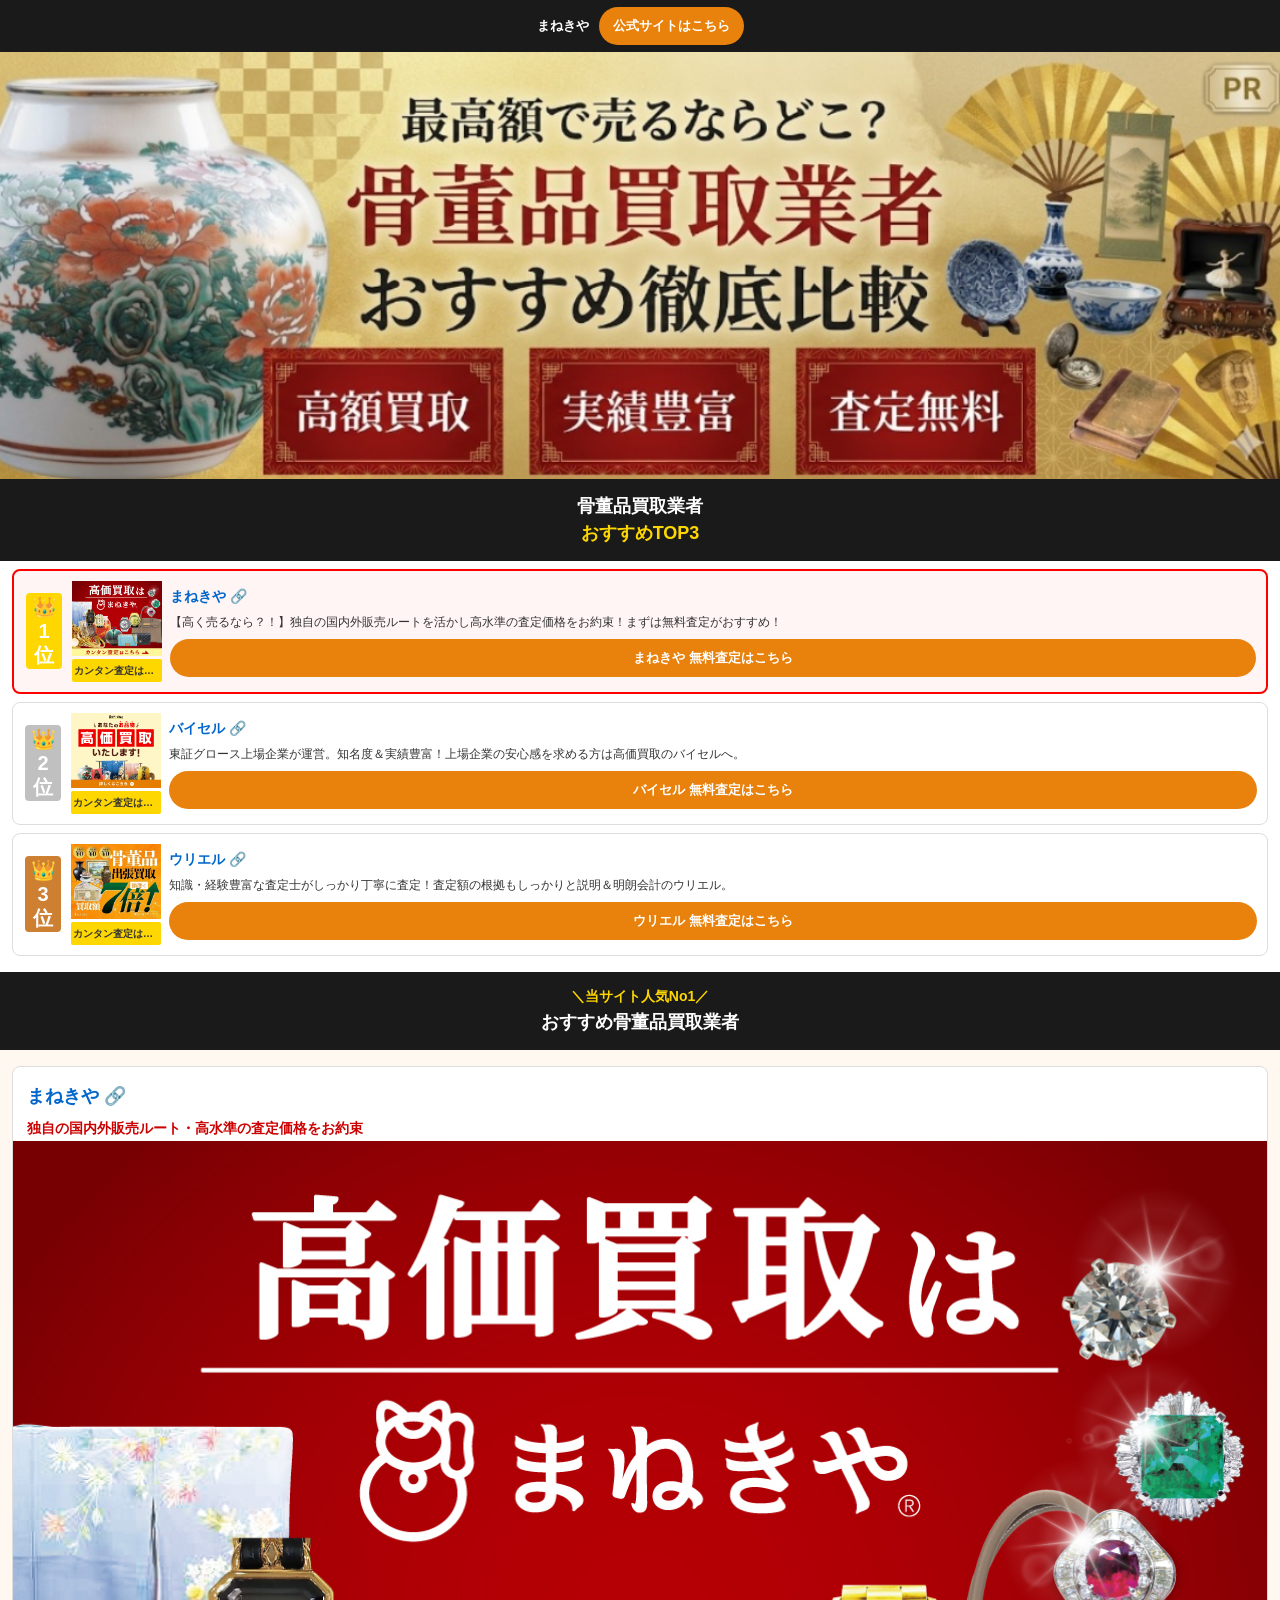
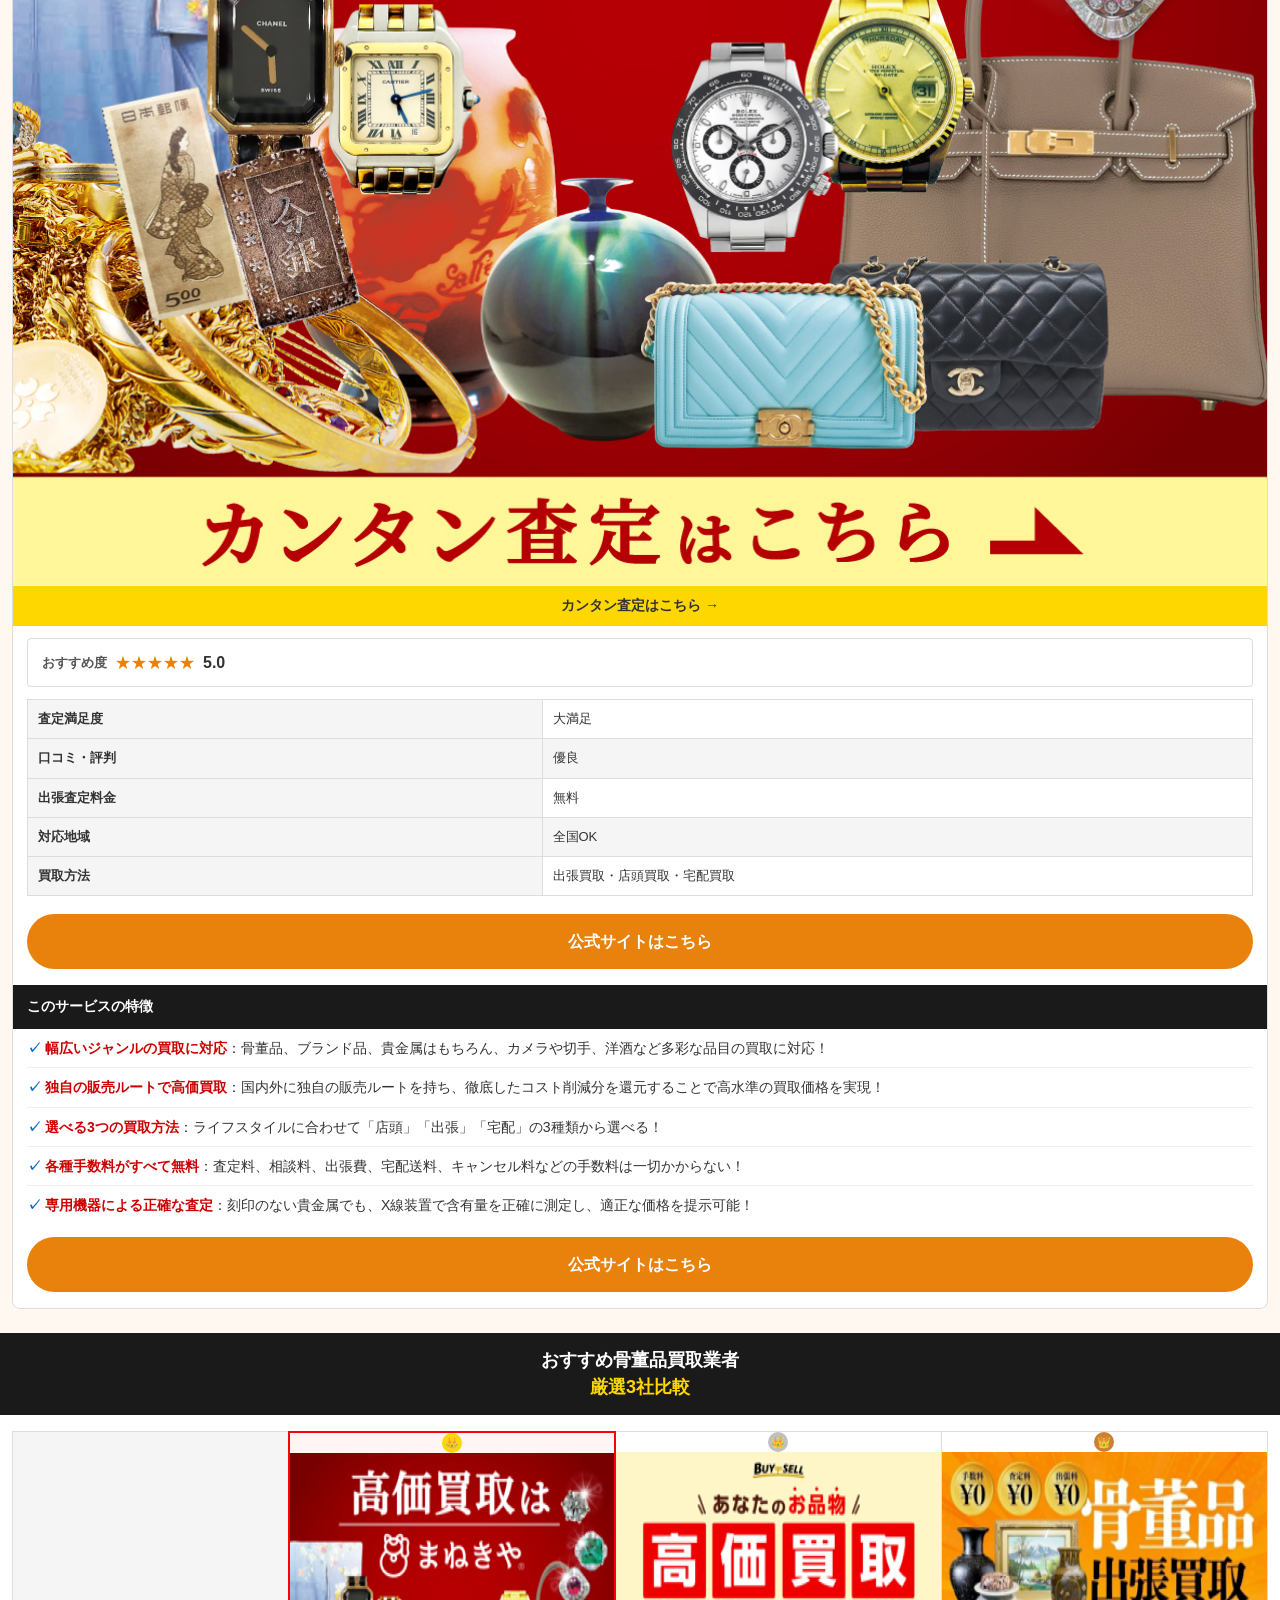
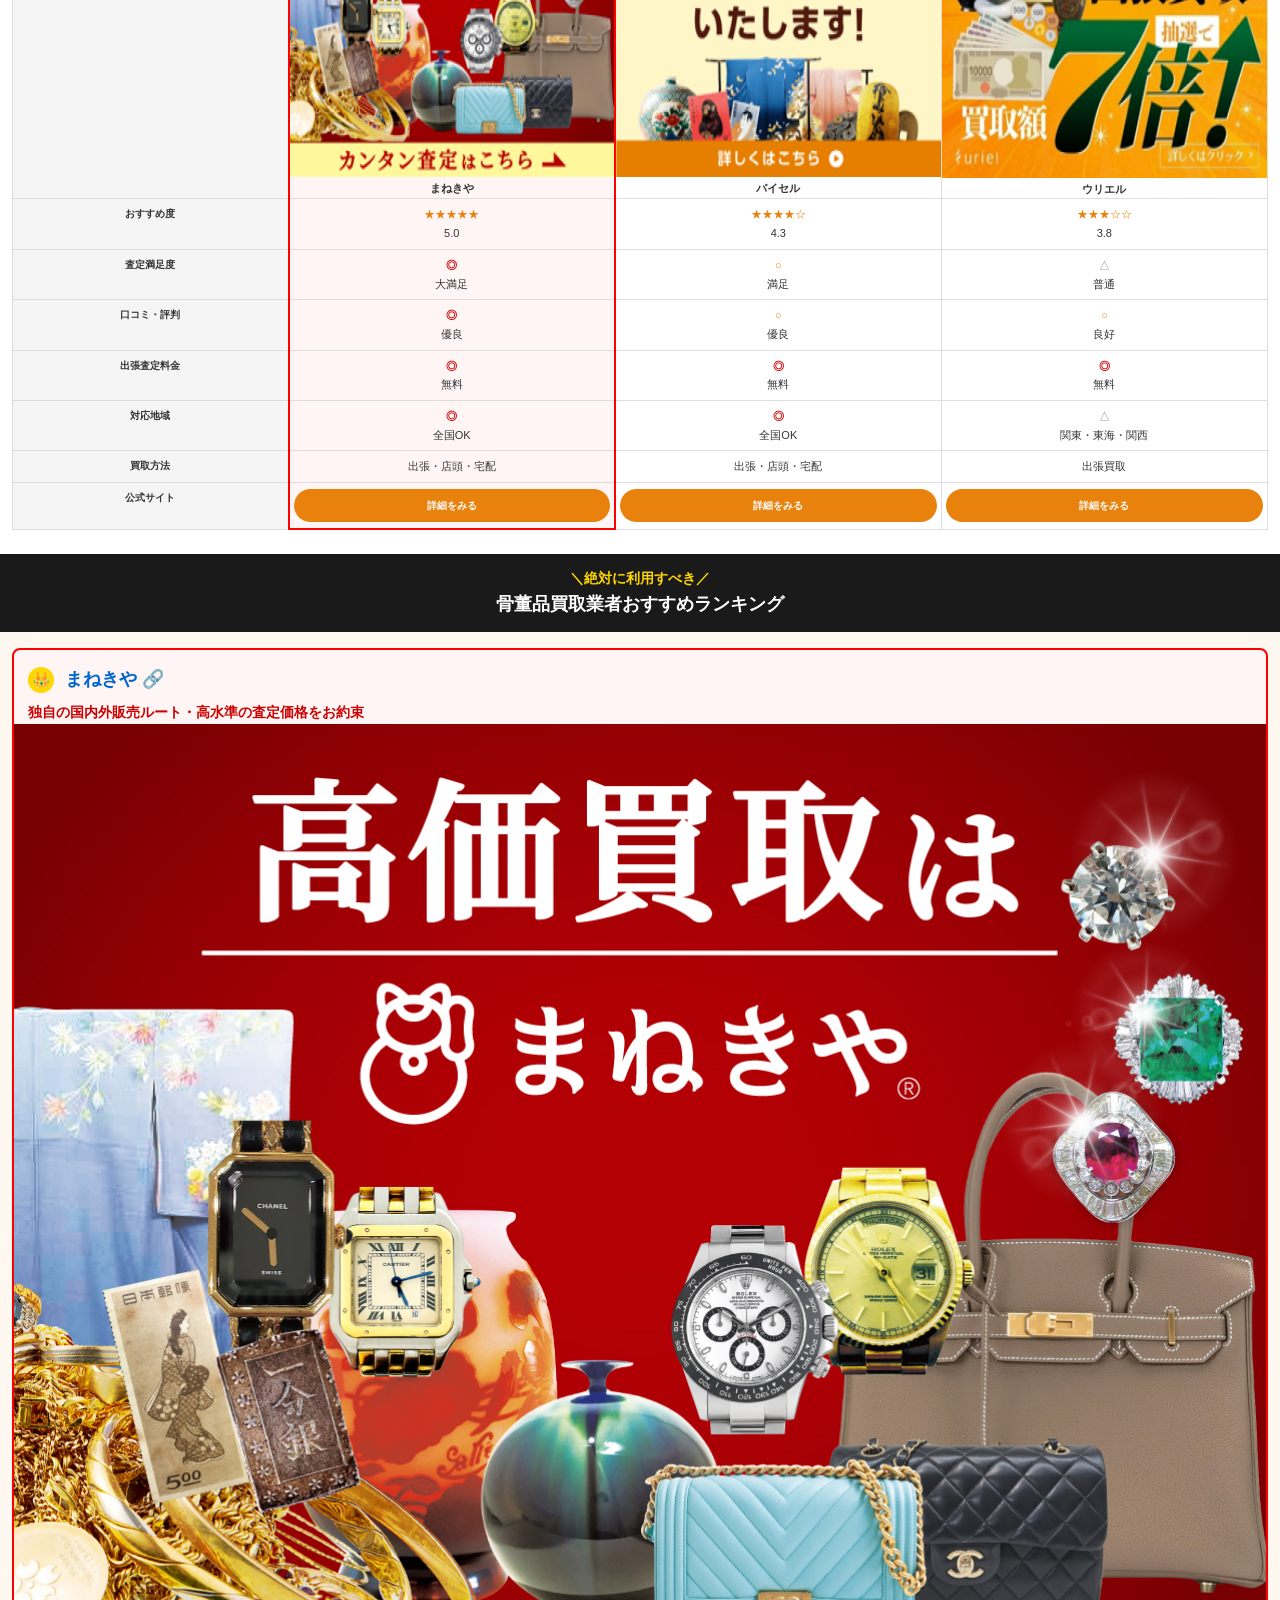
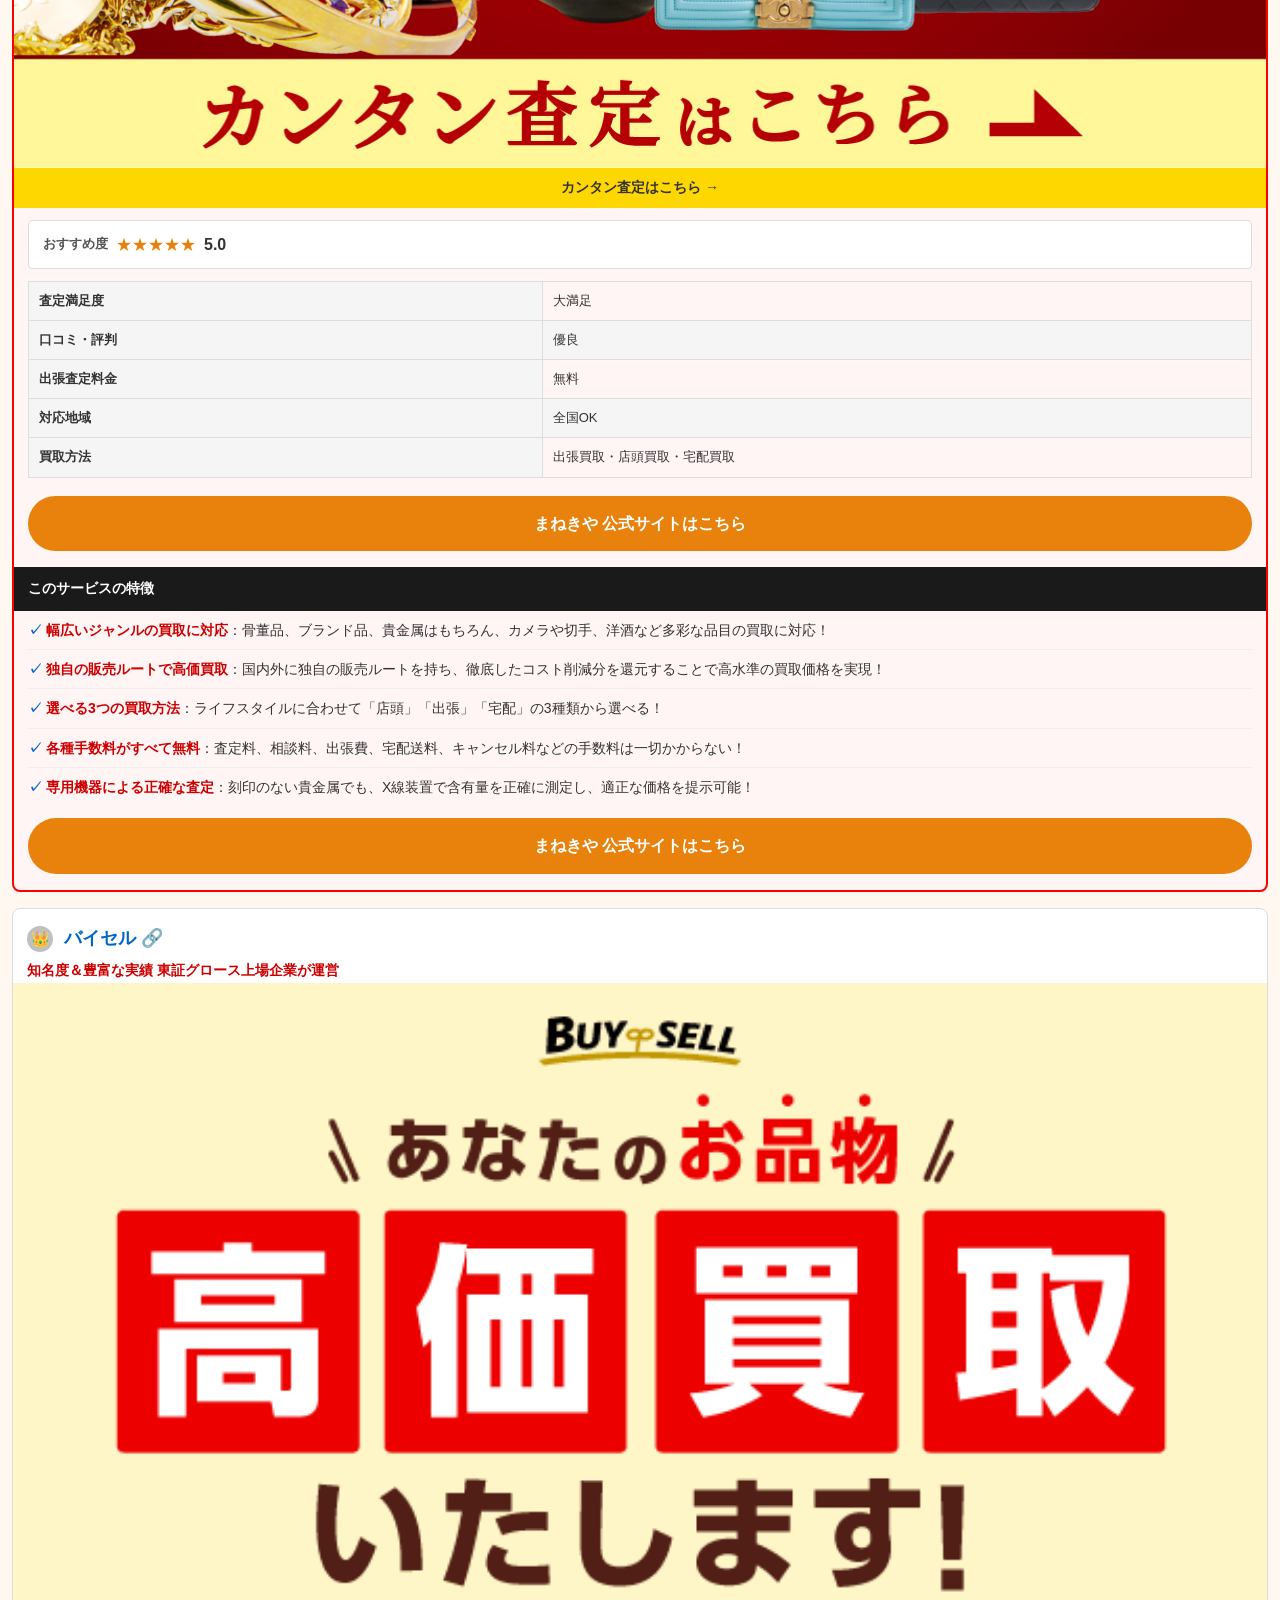
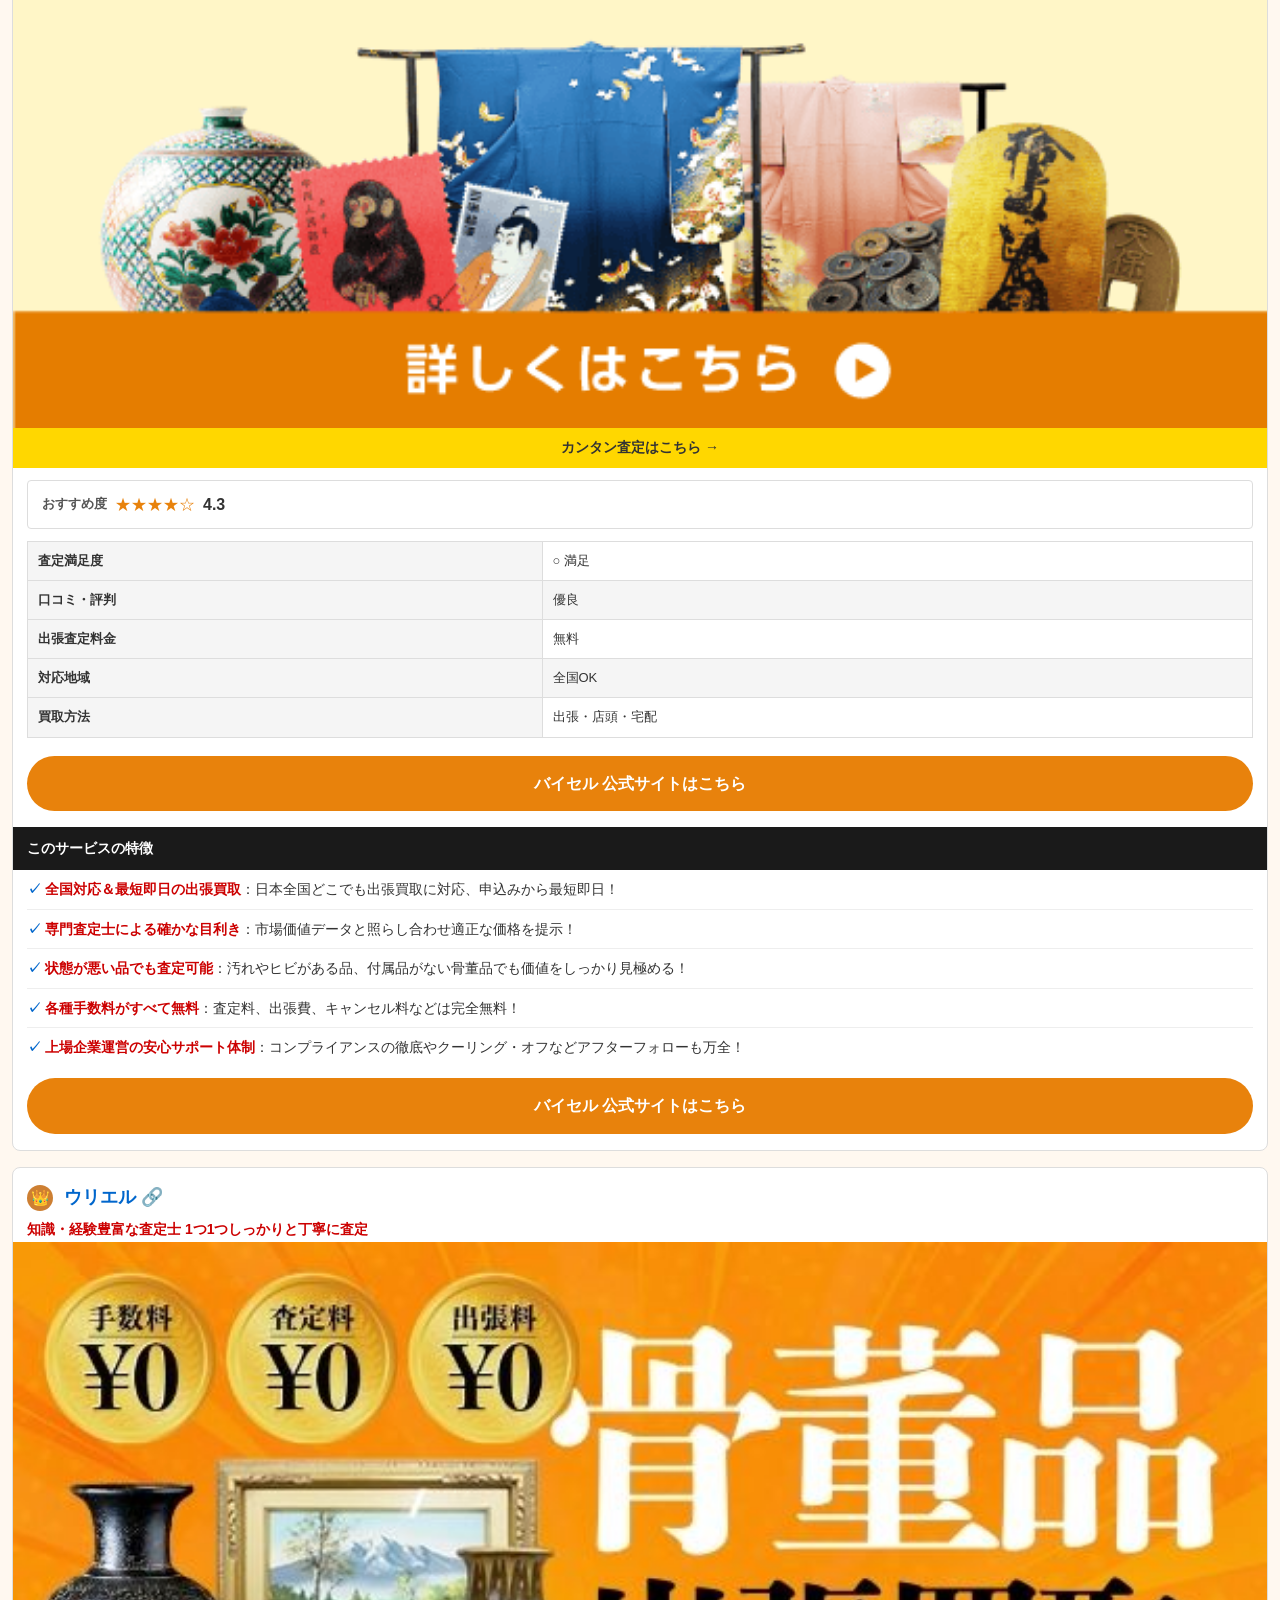
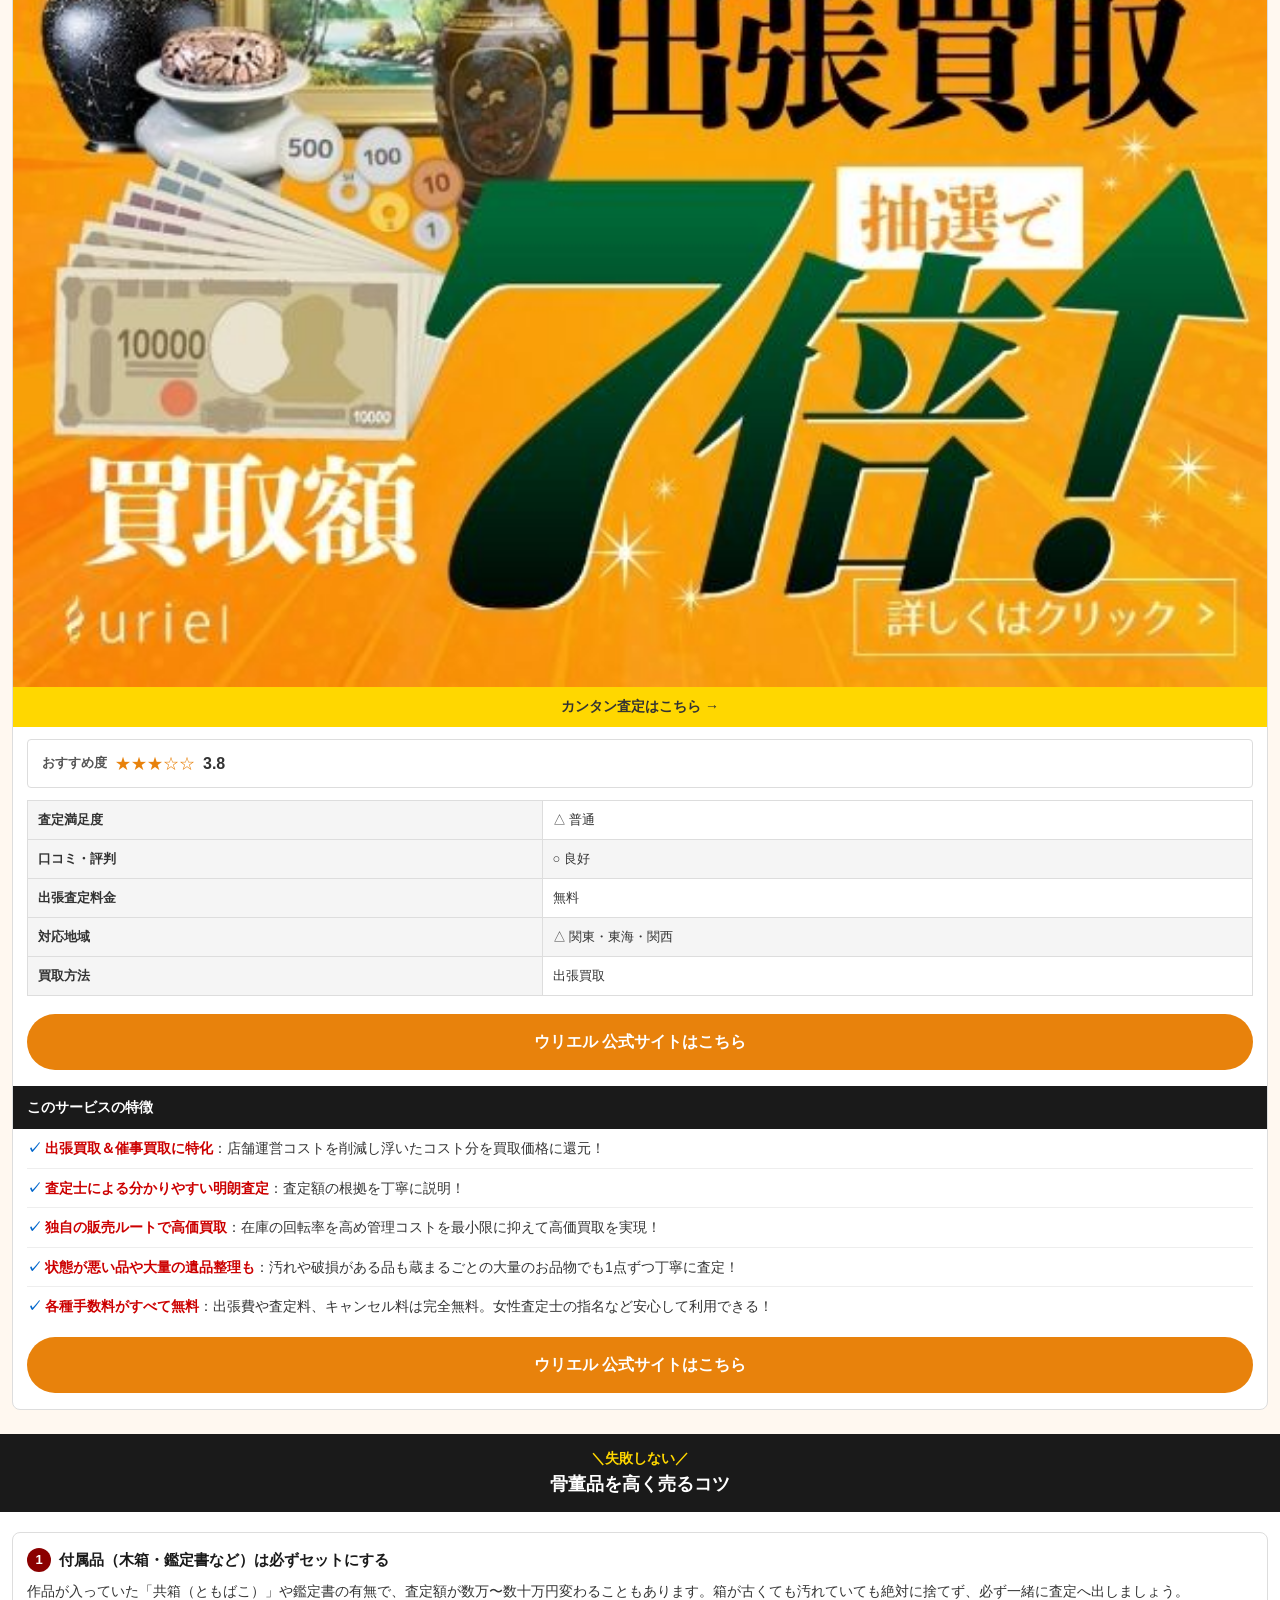
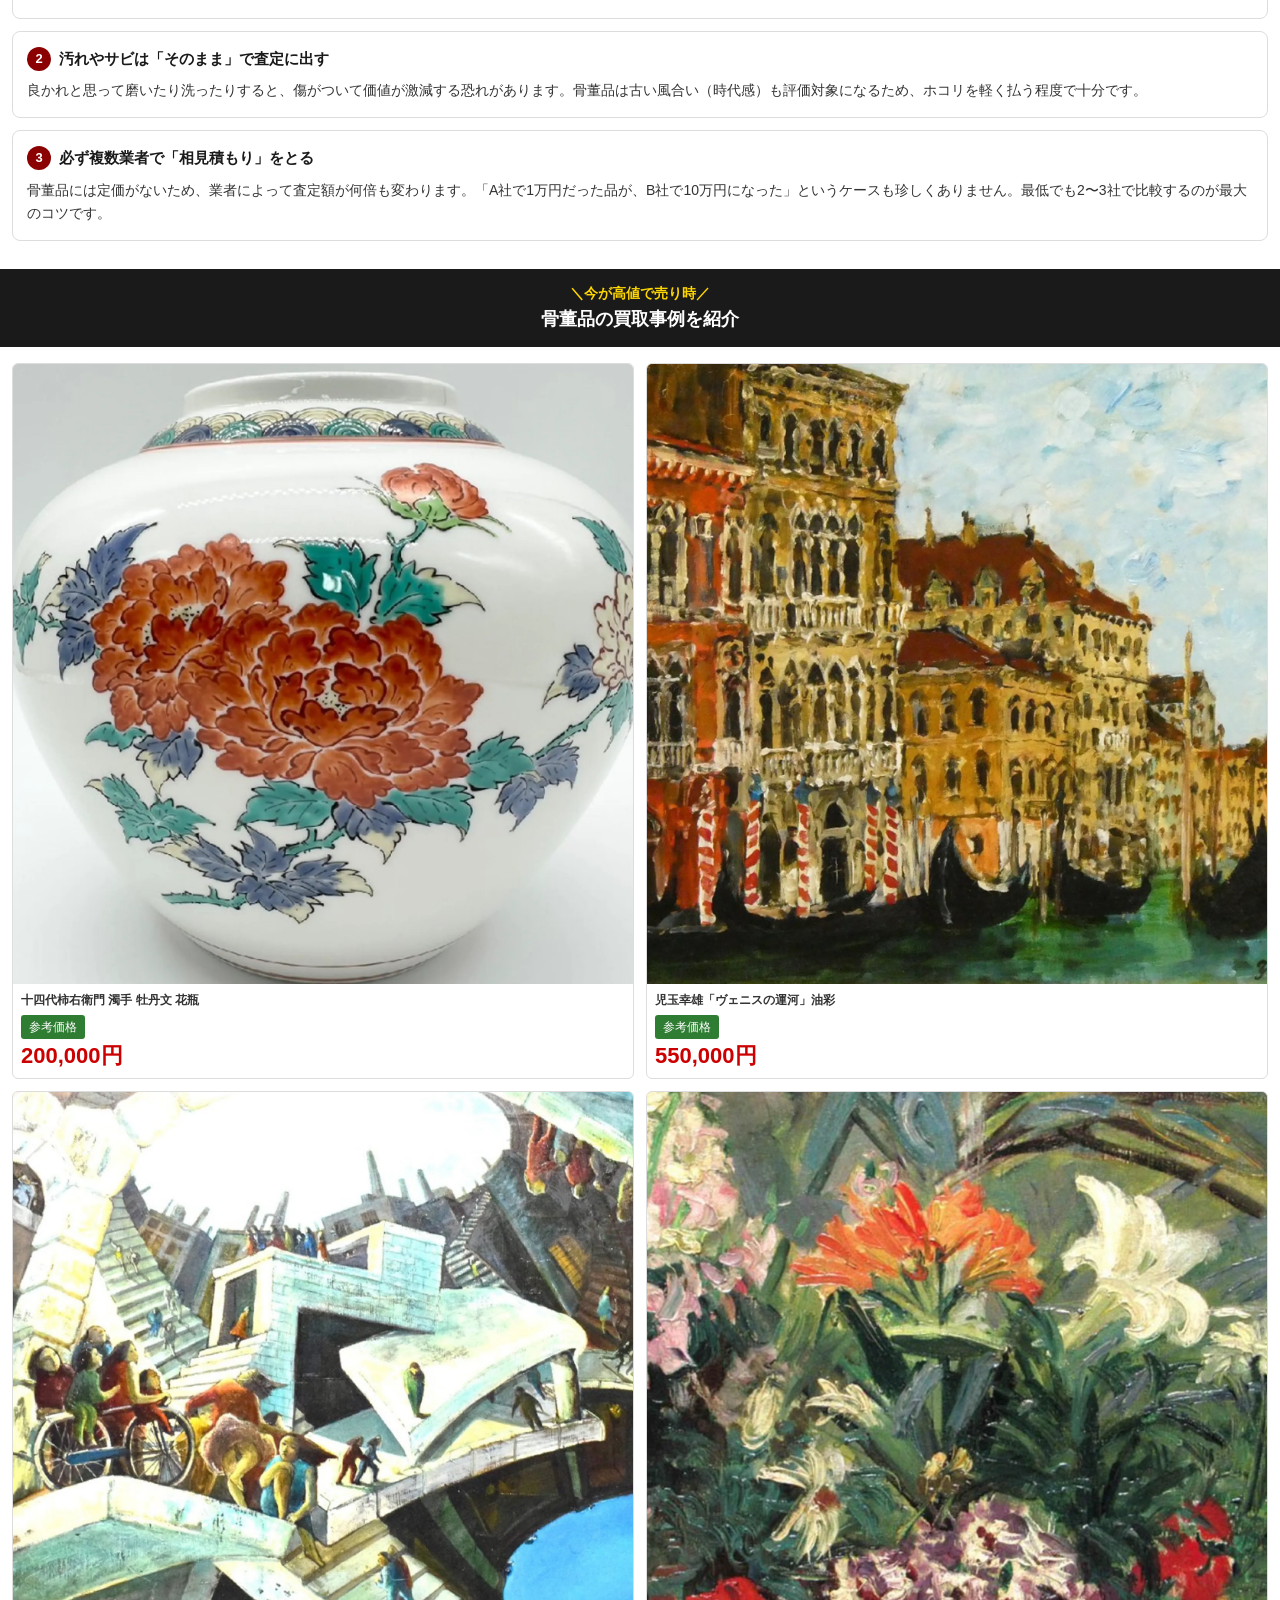
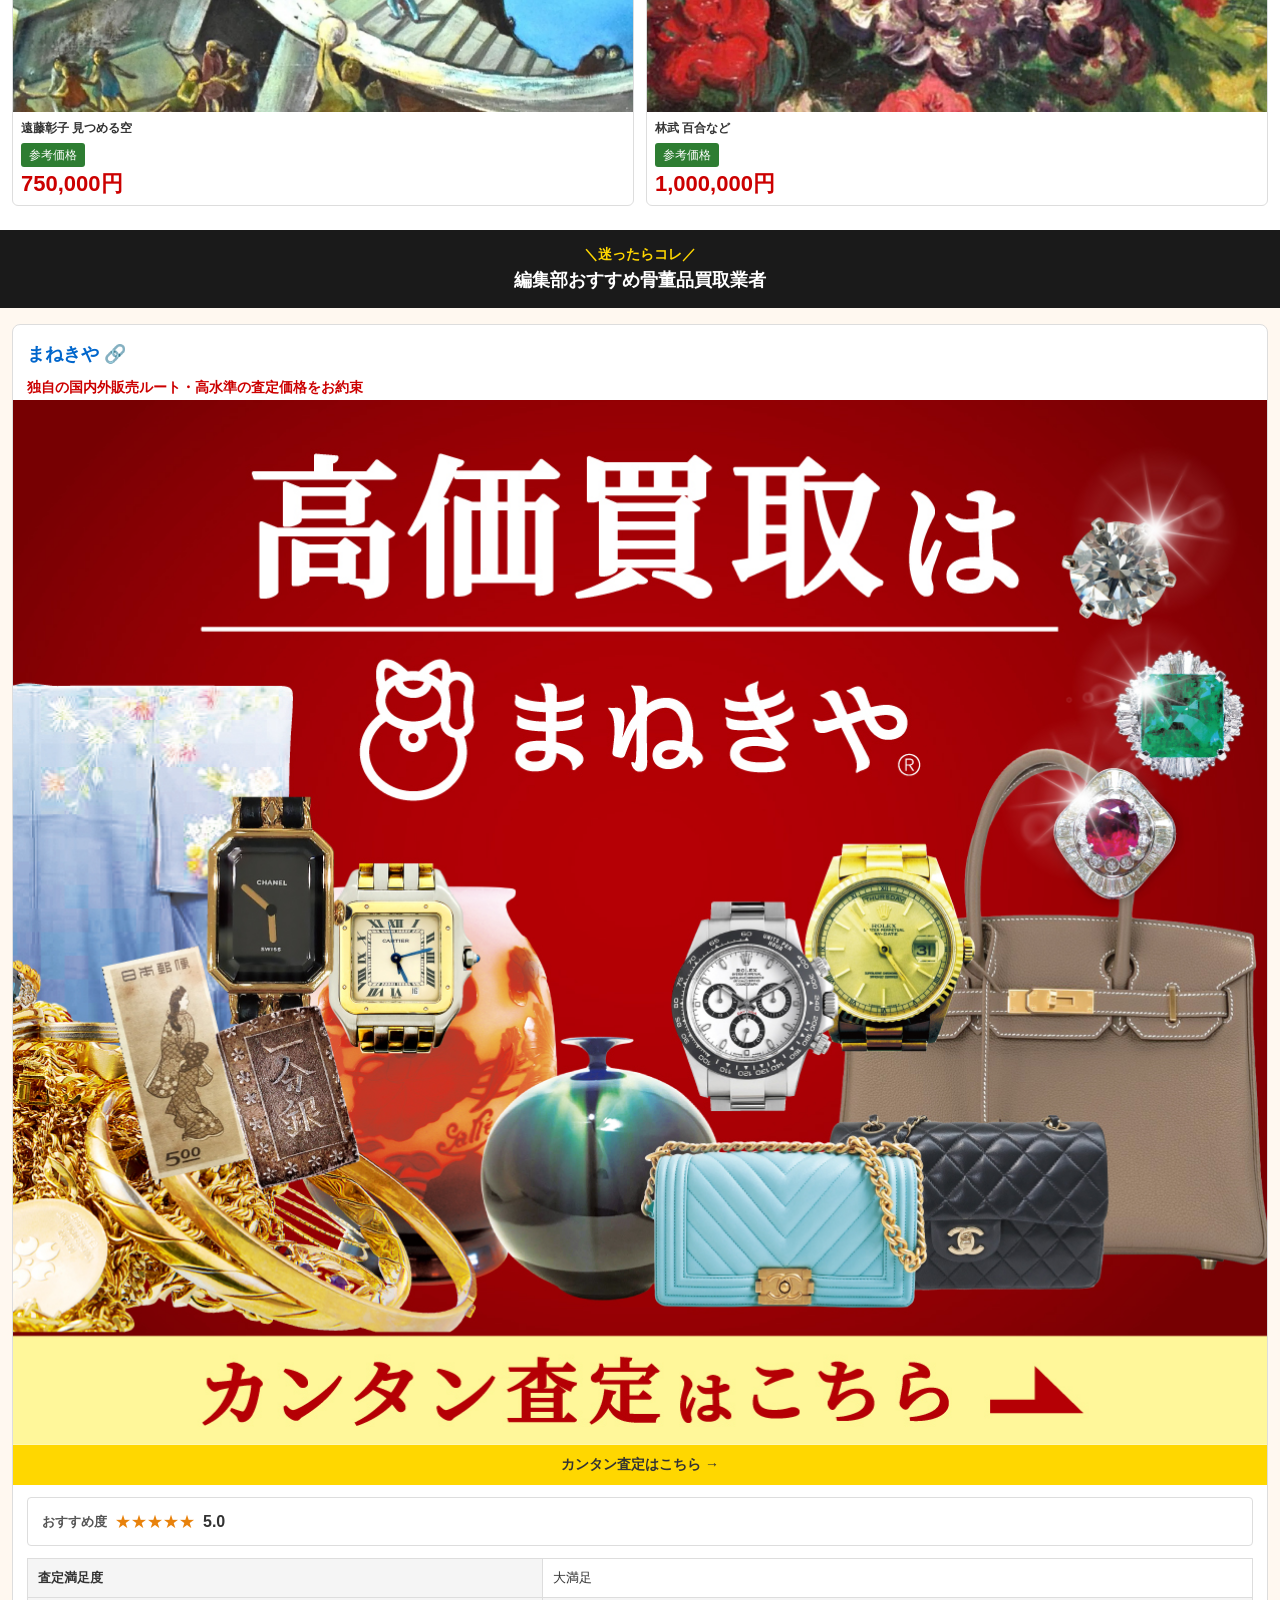
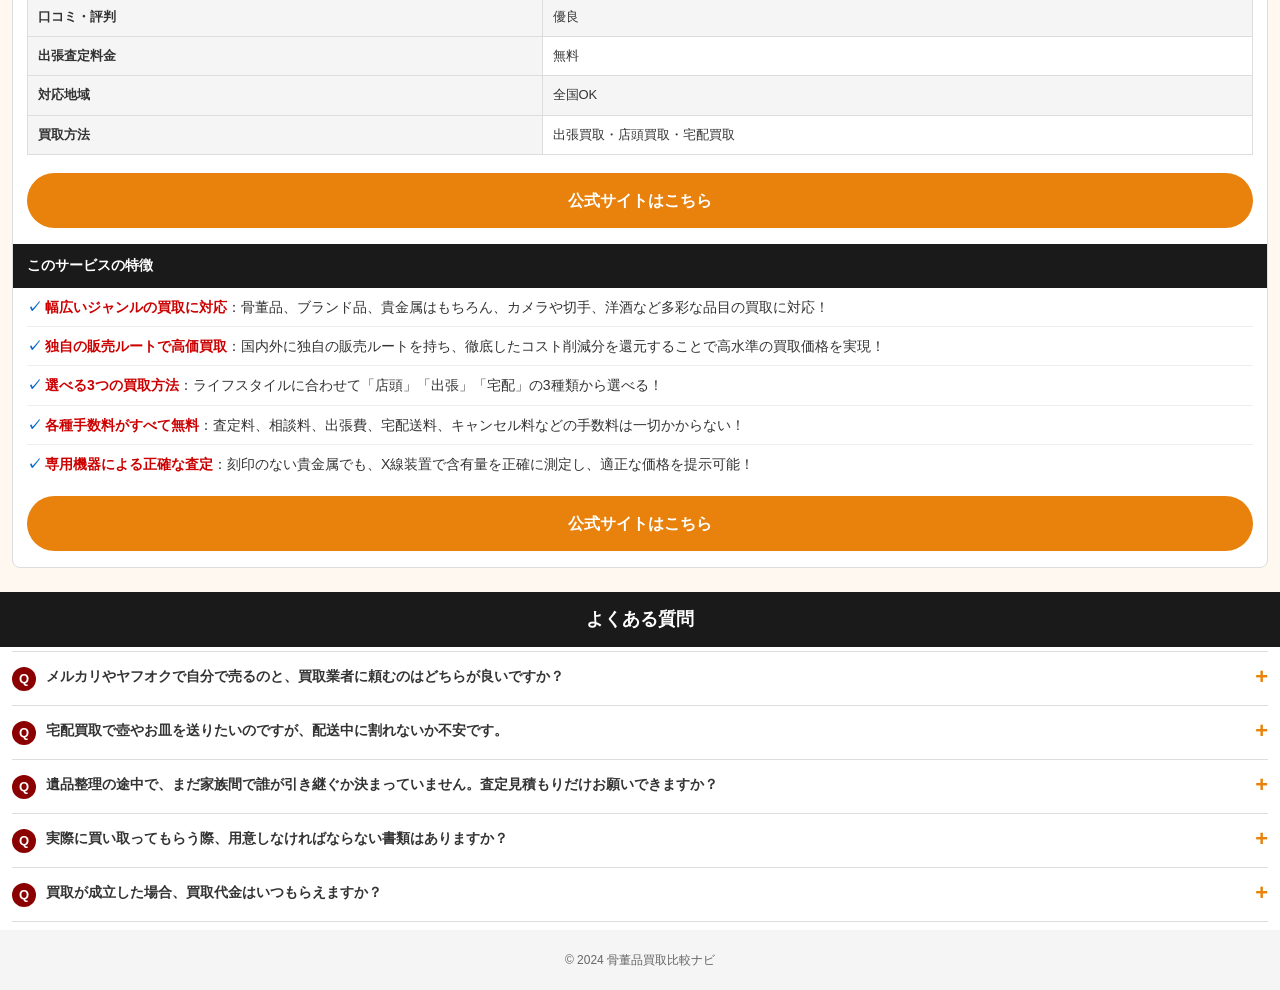
<file: index.html>
<!DOCTYPE html>
<html lang="ja">
<head>
  <meta charset="UTF-8">
  <meta name="viewport" content="width=device-width, initial-scale=1.0">
  <meta name="description" content="骨董品買取業者のおすすめを徹底比較。高額買取・実績豊富な業者を厳選紹介します。">
  <title>骨董品買取業者おすすめ比較【2024年最新】</title>
  <link rel="stylesheet" href="css/style.css">
</head>
<body>

  <!-- ========== 上部固定バー ========== -->
  <div class="topbar">
    <span class="topbar-text">まねきや</span>
    <a href="https://brands-kaitori.jp/af2/" target="_blank" rel="noopener" class="btn-cta">公式サイトはこちら</a>
  </div>

  <!-- ========== Section1: ヒーローバナー ========== -->
  <section id="top" class="hero">
    <div class="hero-banner">
      <img src="images/hero-banner.png" alt="骨董品買取業者おすすめ徹底比較" style="width:100%;display:block;image-rendering:-webkit-optimize-contrast;">
    </div>
  </section>

  <!-- ========== Section2: おすすめTOP3 ========== -->
  <section id="top3" class="section">
    <h2 class="sec-title">骨董品買取業者<br><span class="gold">おすすめTOP3</span></h2>

    <!-- 1位 -->
    <div class="rank-card rank-card--1" style="background-color: #FFF5F5 !important; border: 2px solid #FF0000;">
      <div class="rank-card-inner">
        <div class="rank-card-left">
          <span class="rank-badge rank-badge--1">&#128081;<br>1位</span>
        </div>
        <div class="rank-card-mid">
          <img src="images/banner-manekiya-full.jpg" alt="まねきや" style="width:100%;height:auto;display:block;">
          <div class="rank-card-caption">カンタン査定はこちら →</div>
        </div>
        <div class="rank-card-right">
          <div class="rank-card-name">
            <a href="https://brands-kaitori.jp/af2/" target="_blank" rel="noopener">まねきや &#128279;</a>
          </div>
          <p class="rank-card-text">【高く売るなら？！】独自の国内外販売ルートを活かし高水準の査定価格をお約束！まずは無料査定がおすすめ！</p>
          <div class="rank-card-btn">
            <a href="https://brands-kaitori.jp/af2/" target="_blank" rel="noopener" class="btn-cta btn-cta--sm">まねきや 無料査定はこちら</a>
          </div>
        </div>
      </div>
    </div>

    <!-- 2位 -->
    <div class="rank-card" style="background-color: #FFFFFF !important; border: 1px solid #DDDDDD;">
      <div class="rank-card-inner">
        <div class="rank-card-left">
          <span class="rank-badge rank-badge--2">&#128081;<br>2位</span>
        </div>
        <div class="rank-card-mid">
          <img src="images/banner-baicel-full.jpg" alt="バイセル" style="width:100%;height:auto;display:block;">
          <div class="rank-card-caption">カンタン査定はこちら →</div>
        </div>
        <div class="rank-card-right">
          <div class="rank-card-name">
            <a href="https://campaigns.speed-kaitori.jp/ad/af/ag/log-5/bst-antique-lineoa/" target="_blank" rel="noopener">バイセル &#128279;</a>
          </div>
          <p class="rank-card-text">東証グロース上場企業が運営。知名度＆実績豊富！上場企業の安心感を求める方は高価買取のバイセルへ。</p>
          <div class="rank-card-btn">
            <a href="https://campaigns.speed-kaitori.jp/ad/af/ag/log-5/bst-antique-lineoa/" target="_blank" rel="noopener" class="btn-cta btn-cta--sm">バイセル 無料査定はこちら</a>
          </div>
        </div>
      </div>
    </div>

    <!-- 3位 -->
    <div class="rank-card" style="background-color: #FFFFFF !important; border: 1px solid #DDDDDD;">
      <div class="rank-card-inner">
        <div class="rank-card-left">
          <span class="rank-badge rank-badge--3">&#128081;<br>3位</span>
        </div>
        <div class="rank-card-mid">
          <img src="images/banner-uriel-full.jpg" alt="ウリエル" style="width:100%;height:auto;display:block;">
          <div class="rank-card-caption">カンタン査定はこちら →</div>
        </div>
        <div class="rank-card-right">
          <div class="rank-card-name">
            <a href="https://www.uriel-cuore.co.jp/antique/" target="_blank" rel="noopener">ウリエル &#128279;</a>
          </div>
          <p class="rank-card-text">知識・経験豊富な査定士がしっかり丁寧に査定！査定額の根拠もしっかりと説明＆明朗会計のウリエル。</p>
          <div class="rank-card-btn">
            <a href="https://www.uriel-cuore.co.jp/antique/" target="_blank" rel="noopener" class="btn-cta btn-cta--sm">ウリエル 無料査定はこちら</a>
          </div>
        </div>
      </div>
    </div>
  </section>

  <!-- ========== Section3: 当サイト人気No1 ========== -->
  <section id="no1" class="section section--cream">
    <h2 class="sec-title"><span class="small">＼当サイト人気No1／</span>おすすめ骨董品買取業者</h2>
    <div class="detail-card">
      <div class="detail-card-header">
        <div class="detail-card-name">
          <a href="https://brands-kaitori.jp/af2/" target="_blank" rel="noopener">まねきや &#128279;</a>
        </div>
        <div class="detail-card-catch">独自の国内外販売ルート・高水準の査定価格をお約束</div>
      </div>
      <a href="https://brands-kaitori.jp/af2/" target="_blank" rel="noopener">
        <img src="images/banner-manekiya-full.jpg" alt="まねきや" style="width:100%;height:auto;display:block;">
      </a>
      <a href="https://brands-kaitori.jp/af2/" target="_blank" rel="noopener">
        <div class="yellow-band">カンタン査定はこちら →</div>
      </a>
      <div class="score-row">
        <span class="score-label">おすすめ度</span>
        <span class="score-stars">★★★★★</span>
        <span class="score-num">5.0</span>
      </div>
      <div class="rating-table-wrap">
        <table class="rating-table">
          <tbody>
            <tr><th>査定満足度</th><td>大満足</td></tr>
            <tr><th>口コミ・評判</th><td>優良</td></tr>
            <tr><th>出張査定料金</th><td>無料</td></tr>
            <tr><th>対応地域</th><td>全国OK</td></tr>
            <tr><th>買取方法</th><td>出張買取・店頭買取・宅配買取</td></tr>
          </tbody>
        </table>
      </div>
      <div class="btn-wrap-pad" style="padding-top:14px;">
        <a href="https://brands-kaitori.jp/af2/" target="_blank" rel="noopener" class="btn-cta">公式サイトはこちら</a>
      </div>
      <div class="features-band">このサービスの特徴</div>
      <ul class="features-list">
        <li><span class="feat-icon">&#10003;</span><span class="feat-name">幅広いジャンルの買取に対応</span>：骨董品、ブランド品、貴金属はもちろん、カメラや切手、洋酒など多彩な品目の買取に対応！</li>
        <li><span class="feat-icon">&#10003;</span><span class="feat-name">独自の販売ルートで高価買取</span>：国内外に独自の販売ルートを持ち、徹底したコスト削減分を還元することで高水準の買取価格を実現！</li>
        <li><span class="feat-icon">&#10003;</span><span class="feat-name">選べる3つの買取方法</span>：ライフスタイルに合わせて「店頭」「出張」「宅配」の3種類から選べる！</li>
        <li><span class="feat-icon">&#10003;</span><span class="feat-name">各種手数料がすべて無料</span>：査定料、相談料、出張費、宅配送料、キャンセル料などの手数料は一切かからない！</li>
        <li><span class="feat-icon">&#10003;</span><span class="feat-name">専用機器による正確な査定</span>：刻印のない貴金属でも、X線装置で含有量を正確に測定し、適正な価格を提示可能！</li>
      </ul>
      <div class="btn-wrap-pad mt-12">
        <a href="https://brands-kaitori.jp/af2/" target="_blank" rel="noopener" class="btn-cta">公式サイトはこちら</a>
      </div>
    </div>
  </section>

  <!-- ========== Section4: 厳選3社比較表 ========== -->
  <section id="comparison" class="section">
    <h2 class="sec-title">おすすめ骨董品買取業者<br><span class="gold">厳選3社比較</span></h2>
    <div class="comparison-wrap">
      <table class="comparison-table">
        <colgroup>
          <col class="col-label">
          <col class="col-co col-co--1">
          <col class="col-co">
          <col class="col-co">
        </colgroup>
        <thead>
          <tr>
            <th class="col-label"></th>
            <th class="col-co col-co--1" style="overflow:hidden; padding:0;">
              <span class="comp-rank-badge comp-rank-badge--1">&#128081;</span>
              <img src="images/banner-manekiya.jpg" alt="まねきや" style="width:100%; height:auto; display:block;">
              <div class="comp-name">まねきや</div>
            </th>
            <th class="col-co" style="overflow:hidden; padding:0;">
              <span class="comp-rank-badge comp-rank-badge--2">&#128081;</span>
              <img src="images/banner-baicel.jpg" alt="バイセル" style="width:100%; height:auto; display:block;">
              <div class="comp-name">バイセル</div>
            </th>
            <th class="col-co" style="overflow:hidden; padding:0;">
              <span class="comp-rank-badge comp-rank-badge--3">&#128081;</span>
              <img src="images/banner-uriel.jpg" alt="ウリエル" style="width:100%; height:auto; display:block;">
              <div class="comp-name">ウリエル</div>
            </th>
          </tr>
        </thead>
        <tbody>
          <tr>
            <th class="col-label">おすすめ度</th>
            <td class="col-co--1"><span class="stars">★★★★★</span><br>5.0</td>
            <td><span class="stars">★★★★☆</span><br>4.3</td>
            <td><span class="stars">★★★☆☆</span><br>3.8</td>
          </tr>
          <tr>
            <th class="col-label">査定満足度</th>
            <td class="col-co--1"><span class="mark-s">◎</span><br>大満足</td>
            <td><span class="mark-m">○</span><br>満足</td>
            <td><span class="mark-w">△</span><br>普通</td>
          </tr>
          <tr>
            <th class="col-label">口コミ・評判</th>
            <td class="col-co--1"><span class="mark-s">◎</span><br>優良</td>
            <td><span class="mark-m">○</span><br>優良</td>
            <td><span class="mark-m">○</span><br>良好</td>
          </tr>
          <tr>
            <th class="col-label">出張査定料金</th>
            <td class="col-co--1"><span class="mark-s">◎</span><br>無料</td>
            <td><span class="mark-s">◎</span><br>無料</td>
            <td><span class="mark-s">◎</span><br>無料</td>
          </tr>
          <tr>
            <th class="col-label">対応地域</th>
            <td class="col-co--1"><span class="mark-s">◎</span><br>全国OK</td>
            <td><span class="mark-s">◎</span><br>全国OK</td>
            <td><span class="mark-w">△</span><br>関東・東海・関西</td>
          </tr>
          <tr>
            <th class="col-label">買取方法</th>
            <td class="col-co--1">出張・店頭・宅配</td>
            <td>出張・店頭・宅配</td>
            <td>出張買取</td>
          </tr>
          <tr>
            <th class="col-label">公式サイト</th>
            <td class="col-co--1">
              <a href="https://brands-kaitori.jp/af2/" target="_blank" rel="noopener" class="comp-btn">詳細をみる</a>
            </td>
            <td>
              <a href="https://campaigns.speed-kaitori.jp/ad/af/ag/log-5/bst-antique-lineoa/" target="_blank" rel="noopener" class="comp-btn">詳細をみる</a>
            </td>
            <td>
              <a href="https://www.uriel-cuore.co.jp/antique/" target="_blank" rel="noopener" class="comp-btn">詳細をみる</a>
            </td>
          </tr>
        </tbody>
      </table>
    </div>
  </section>

  <!-- ========== Section5: おすすめランキング ========== -->
  <section id="ranking" class="section section--cream">
    <h2 class="sec-title"><span class="small">＼絶対に利用すべき／</span>骨董品買取業者おすすめランキング</h2>

    <!-- 1位: まねきや -->
    <div class="detail-card" style="background-color: #FFF5F5 !important; border: 2px solid #FF0000;">
      <div class="detail-card-header">
        <div class="detail-card-name">
          <span class="rank-num rank-num--1">&#128081;</span>
          <a href="https://brands-kaitori.jp/af2/" target="_blank" rel="noopener">まねきや &#128279;</a>
        </div>
        <div class="detail-card-catch">独自の国内外販売ルート・高水準の査定価格をお約束</div>
      </div>
      <a href="https://brands-kaitori.jp/af2/" target="_blank" rel="noopener">
        <img src="images/banner-manekiya-full.jpg" alt="まねきや" style="width:100%;height:auto;display:block;">
      </a>
      <a href="https://brands-kaitori.jp/af2/" target="_blank" rel="noopener">
        <div class="yellow-band">カンタン査定はこちら →</div>
      </a>
      <div class="score-row">
        <span class="score-label">おすすめ度</span>
        <span class="score-stars">★★★★★</span>
        <span class="score-num">5.0</span>
      </div>
      <div class="rating-table-wrap">
        <table class="rating-table">
          <tbody>
            <tr><th>査定満足度</th><td>大満足</td></tr>
            <tr><th>口コミ・評判</th><td>優良</td></tr>
            <tr><th>出張査定料金</th><td>無料</td></tr>
            <tr><th>対応地域</th><td>全国OK</td></tr>
            <tr><th>買取方法</th><td>出張買取・店頭買取・宅配買取</td></tr>
          </tbody>
        </table>
      </div>
      <div class="btn-wrap-pad" style="padding-top:14px;">
        <a href="https://brands-kaitori.jp/af2/" target="_blank" rel="noopener" class="btn-cta">まねきや 公式サイトはこちら</a>
      </div>
      <div class="features-band">このサービスの特徴</div>
      <ul class="features-list">
        <li><span class="feat-icon">&#10003;</span><span class="feat-name">幅広いジャンルの買取に対応</span>：骨董品、ブランド品、貴金属はもちろん、カメラや切手、洋酒など多彩な品目の買取に対応！</li>
        <li><span class="feat-icon">&#10003;</span><span class="feat-name">独自の販売ルートで高価買取</span>：国内外に独自の販売ルートを持ち、徹底したコスト削減分を還元することで高水準の買取価格を実現！</li>
        <li><span class="feat-icon">&#10003;</span><span class="feat-name">選べる3つの買取方法</span>：ライフスタイルに合わせて「店頭」「出張」「宅配」の3種類から選べる！</li>
        <li><span class="feat-icon">&#10003;</span><span class="feat-name">各種手数料がすべて無料</span>：査定料、相談料、出張費、宅配送料、キャンセル料などの手数料は一切かからない！</li>
        <li><span class="feat-icon">&#10003;</span><span class="feat-name">専用機器による正確な査定</span>：刻印のない貴金属でも、X線装置で含有量を正確に測定し、適正な価格を提示可能！</li>
      </ul>
      <div class="btn-wrap-pad mt-12">
        <a href="https://brands-kaitori.jp/af2/" target="_blank" rel="noopener" class="btn-cta">まねきや 公式サイトはこちら</a>
      </div>
    </div>

    <!-- 2位: バイセル -->
    <div class="detail-card" style="background-color: #FFFFFF !important; border: 1px solid #DDDDDD;">
      <div class="detail-card-header">
        <div class="detail-card-name">
          <span class="rank-num rank-num--2">&#128081;</span>
          <a href="https://campaigns.speed-kaitori.jp/ad/af/ag/log-5/bst-antique-lineoa/" target="_blank" rel="noopener">バイセル &#128279;</a>
        </div>
        <div class="detail-card-catch">知名度＆豊富な実績 東証グロース上場企業が運営</div>
      </div>
      <a href="https://campaigns.speed-kaitori.jp/ad/af/ag/log-5/bst-antique-lineoa/" target="_blank" rel="noopener">
        <img src="images/banner-baicel-full.jpg" alt="バイセル" style="width:100%;height:auto;display:block;">
      </a>
      <a href="https://campaigns.speed-kaitori.jp/ad/af/ag/log-5/bst-antique-lineoa/" target="_blank" rel="noopener">
        <div class="yellow-band">カンタン査定はこちら →</div>
      </a>
      <div class="score-row">
        <span class="score-label">おすすめ度</span>
        <span class="score-stars">★★★★☆</span>
        <span class="score-num">4.3</span>
      </div>
      <div class="rating-table-wrap">
        <table class="rating-table">
          <tbody>
            <tr><th>査定満足度</th><td>○ 満足</td></tr>
            <tr><th>口コミ・評判</th><td>優良</td></tr>
            <tr><th>出張査定料金</th><td>無料</td></tr>
            <tr><th>対応地域</th><td>全国OK</td></tr>
            <tr><th>買取方法</th><td>出張・店頭・宅配</td></tr>
          </tbody>
        </table>
      </div>
      <div class="btn-wrap-pad" style="padding-top:14px;">
        <a href="https://campaigns.speed-kaitori.jp/ad/af/ag/log-5/bst-antique-lineoa/" target="_blank" rel="noopener" class="btn-cta">バイセル 公式サイトはこちら</a>
      </div>
      <div class="features-band">このサービスの特徴</div>
      <ul class="features-list">
        <li><span class="feat-icon">&#10003;</span><span class="feat-name">全国対応＆最短即日の出張買取</span>：日本全国どこでも出張買取に対応、申込みから最短即日！</li>
        <li><span class="feat-icon">&#10003;</span><span class="feat-name">専門査定士による確かな目利き</span>：市場価値データと照らし合わせ適正な価格を提示！</li>
        <li><span class="feat-icon">&#10003;</span><span class="feat-name">状態が悪い品でも査定可能</span>：汚れやヒビがある品、付属品がない骨董品でも価値をしっかり見極める！</li>
        <li><span class="feat-icon">&#10003;</span><span class="feat-name">各種手数料がすべて無料</span>：査定料、出張費、キャンセル料などは完全無料！</li>
        <li><span class="feat-icon">&#10003;</span><span class="feat-name">上場企業運営の安心サポート体制</span>：コンプライアンスの徹底やクーリング・オフなどアフターフォローも万全！</li>
      </ul>
      <div class="btn-wrap-pad mt-12">
        <a href="https://campaigns.speed-kaitori.jp/ad/af/ag/log-5/bst-antique-lineoa/" target="_blank" rel="noopener" class="btn-cta">バイセル 公式サイトはこちら</a>
      </div>
    </div>

    <!-- 3位: ウリエル -->
    <div class="detail-card" style="background-color: #FFFFFF !important; border: 1px solid #DDDDDD;">
      <div class="detail-card-header">
        <div class="detail-card-name">
          <span class="rank-num rank-num--3">&#128081;</span>
          <a href="https://www.uriel-cuore.co.jp/antique/" target="_blank" rel="noopener">ウリエル &#128279;</a>
        </div>
        <div class="detail-card-catch">知識・経験豊富な査定士 1つ1つしっかりと丁寧に査定</div>
      </div>
      <a href="https://www.uriel-cuore.co.jp/antique/" target="_blank" rel="noopener">
        <img src="images/banner-uriel-full.jpg" alt="ウリエル" style="width:100%;height:auto;display:block;">
      </a>
      <a href="https://www.uriel-cuore.co.jp/antique/" target="_blank" rel="noopener">
        <div class="yellow-band">カンタン査定はこちら →</div>
      </a>
      <div class="score-row">
        <span class="score-label">おすすめ度</span>
        <span class="score-stars">★★★☆☆</span>
        <span class="score-num">3.8</span>
      </div>
      <div class="rating-table-wrap">
        <table class="rating-table">
          <tbody>
            <tr><th>査定満足度</th><td>△ 普通</td></tr>
            <tr><th>口コミ・評判</th><td>○ 良好</td></tr>
            <tr><th>出張査定料金</th><td>無料</td></tr>
            <tr><th>対応地域</th><td>△ 関東・東海・関西</td></tr>
            <tr><th>買取方法</th><td>出張買取</td></tr>
          </tbody>
        </table>
      </div>
      <div class="btn-wrap-pad" style="padding-top:14px;">
        <a href="https://www.uriel-cuore.co.jp/antique/" target="_blank" rel="noopener" class="btn-cta">ウリエル 公式サイトはこちら</a>
      </div>
      <div class="features-band">このサービスの特徴</div>
      <ul class="features-list">
        <li><span class="feat-icon">&#10003;</span><span class="feat-name">出張買取＆催事買取に特化</span>：店舗運営コストを削減し浮いたコスト分を買取価格に還元！</li>
        <li><span class="feat-icon">&#10003;</span><span class="feat-name">査定士による分かりやすい明朗査定</span>：査定額の根拠を丁寧に説明！</li>
        <li><span class="feat-icon">&#10003;</span><span class="feat-name">独自の販売ルートで高価買取</span>：在庫の回転率を高め管理コストを最小限に抑えて高価買取を実現！</li>
        <li><span class="feat-icon">&#10003;</span><span class="feat-name">状態が悪い品や大量の遺品整理も</span>：汚れや破損がある品も蔵まるごとの大量のお品物でも1点ずつ丁寧に査定！</li>
        <li><span class="feat-icon">&#10003;</span><span class="feat-name">各種手数料がすべて無料</span>：出張費や査定料、キャンセル料は完全無料。女性査定士の指名など安心して利用できる！</li>
      </ul>
      <div class="btn-wrap-pad mt-12">
        <a href="https://www.uriel-cuore.co.jp/antique/" target="_blank" rel="noopener" class="btn-cta">ウリエル 公式サイトはこちら</a>
      </div>
    </div>
  </section>

  <!-- ========== Section6: 骨董品を高く売るコツ ========== -->
  <section id="tips" class="section">
    <h2 class="sec-title"><span class="small">＼失敗しない／</span>骨董品を高く売るコツ</h2>
    <div style="padding:8px 0;">
      <div class="tip-card">
        <div class="tip-card-title">
          <span class="tip-num">1</span>
          付属品（木箱・鑑定書など）は必ずセットにする
        </div>
        <p class="tip-card-text">作品が入っていた「共箱（ともばこ）」や鑑定書の有無で、査定額が数万〜数十万円変わることもあります。箱が古くても汚れていても絶対に捨てず、必ず一緒に査定へ出しましょう。</p>
      </div>
      <div class="tip-card">
        <div class="tip-card-title">
          <span class="tip-num">2</span>
          汚れやサビは「そのまま」で査定に出す
        </div>
        <p class="tip-card-text">良かれと思って磨いたり洗ったりすると、傷がついて価値が激減する恐れがあります。骨董品は古い風合い（時代感）も評価対象になるため、ホコリを軽く払う程度で十分です。</p>
      </div>
      <div class="tip-card">
        <div class="tip-card-title">
          <span class="tip-num">3</span>
          必ず複数業者で「相見積もり」をとる
        </div>
        <p class="tip-card-text">骨董品には定価がないため、業者によって査定額が何倍も変わります。「A社で1万円だった品が、B社で10万円になった」というケースも珍しくありません。最低でも2〜3社で比較するのが最大のコツです。</p>
      </div>
    </div>
  </section>

  <!-- ========== Section7: 骨董品の買取事例 ========== -->
  <section id="cases" class="section">
    <h2 class="sec-title"><span class="small">＼今が高値で売り時／</span>骨董品の買取事例を紹介</h2>
    <div class="item-grid">
      <div class="item-card">
        <img src="images/item-kakiemon.jpg" alt="十四代柿右衛門 濁手 牡丹文 花瓶" style="width:100%;aspect-ratio:1/1;object-fit:cover;display:block;">
        <div class="item-info">
          <p class="item-name">十四代柿右衛門 濁手 牡丹文 花瓶</p>
          <span class="price-badge">参考価格</span>
          <p class="item-price">200,000円</p>
        </div>
      </div>
      <div class="item-card">
        <img src="images/item-kodama.jpg" alt="児玉幸雄 ヴェニスの運河 油彩" style="width:100%;aspect-ratio:1/1;object-fit:cover;display:block;">
        <div class="item-info">
          <p class="item-name">児玉幸雄「ヴェニスの運河」油彩</p>
          <span class="price-badge">参考価格</span>
          <p class="item-price">550,000円</p>
        </div>
      </div>
      <div class="item-card">
        <img src="images/item-endo.jpg" alt="遠藤彰子 見つめる空" style="width:100%;aspect-ratio:1/1;object-fit:cover;display:block;">
        <div class="item-info">
          <p class="item-name">遠藤彰子 見つめる空</p>
          <span class="price-badge">参考価格</span>
          <p class="item-price">750,000円</p>
        </div>
      </div>
      <div class="item-card">
        <img src="images/item-hayashi.jpg" alt="林武 百合など" style="width:100%;aspect-ratio:1/1;object-fit:cover;display:block;">
        <div class="item-info">
          <p class="item-name">林武 百合など</p>
          <span class="price-badge">参考価格</span>
          <p class="item-price">1,000,000円</p>
        </div>
      </div>
    </div>
  </section>

  <!-- ========== Section8: 迷ったらコレ（Section3と同内容） ========== -->
  <section id="recommend" class="section section--cream">
    <h2 class="sec-title"><span class="small">＼迷ったらコレ／</span>編集部おすすめ骨董品買取業者</h2>
    <div class="detail-card">
      <div class="detail-card-header">
        <div class="detail-card-name">
          <a href="https://brands-kaitori.jp/af2/" target="_blank" rel="noopener">まねきや &#128279;</a>
        </div>
        <div class="detail-card-catch">独自の国内外販売ルート・高水準の査定価格をお約束</div>
      </div>
      <a href="https://brands-kaitori.jp/af2/" target="_blank" rel="noopener">
        <img src="images/banner-manekiya-full.jpg" alt="まねきや" style="width:100%;height:auto;display:block;">
      </a>
      <a href="https://brands-kaitori.jp/af2/" target="_blank" rel="noopener">
        <div class="yellow-band">カンタン査定はこちら →</div>
      </a>
      <div class="score-row">
        <span class="score-label">おすすめ度</span>
        <span class="score-stars">★★★★★</span>
        <span class="score-num">5.0</span>
      </div>
      <div class="rating-table-wrap">
        <table class="rating-table">
          <tbody>
            <tr><th>査定満足度</th><td>大満足</td></tr>
            <tr><th>口コミ・評判</th><td>優良</td></tr>
            <tr><th>出張査定料金</th><td>無料</td></tr>
            <tr><th>対応地域</th><td>全国OK</td></tr>
            <tr><th>買取方法</th><td>出張買取・店頭買取・宅配買取</td></tr>
          </tbody>
        </table>
      </div>
      <div class="btn-wrap-pad" style="padding-top:14px;">
        <a href="https://brands-kaitori.jp/af2/" target="_blank" rel="noopener" class="btn-cta">公式サイトはこちら</a>
      </div>
      <div class="features-band">このサービスの特徴</div>
      <ul class="features-list">
        <li><span class="feat-icon">&#10003;</span><span class="feat-name">幅広いジャンルの買取に対応</span>：骨董品、ブランド品、貴金属はもちろん、カメラや切手、洋酒など多彩な品目の買取に対応！</li>
        <li><span class="feat-icon">&#10003;</span><span class="feat-name">独自の販売ルートで高価買取</span>：国内外に独自の販売ルートを持ち、徹底したコスト削減分を還元することで高水準の買取価格を実現！</li>
        <li><span class="feat-icon">&#10003;</span><span class="feat-name">選べる3つの買取方法</span>：ライフスタイルに合わせて「店頭」「出張」「宅配」の3種類から選べる！</li>
        <li><span class="feat-icon">&#10003;</span><span class="feat-name">各種手数料がすべて無料</span>：査定料、相談料、出張費、宅配送料、キャンセル料などの手数料は一切かからない！</li>
        <li><span class="feat-icon">&#10003;</span><span class="feat-name">専用機器による正確な査定</span>：刻印のない貴金属でも、X線装置で含有量を正確に測定し、適正な価格を提示可能！</li>
      </ul>
      <div class="btn-wrap-pad mt-12">
        <a href="https://brands-kaitori.jp/af2/" target="_blank" rel="noopener" class="btn-cta">公式サイトはこちら</a>
      </div>
    </div>
  </section>

  <!-- ========== Section9: よくある質問 ========== -->
  <section id="faq" class="section">
    <h2 class="sec-title">よくある質問</h2>
    <div class="faq-list" style="padding-top:4px;">

      <div class="faq-item">
        <button type="button" class="faq-toggle">
          <span class="faq-q-icon">Q</span>
          メルカリやヤフオクで自分で売るのと、買取業者に頼むのはどちらが良いですか？
          <span class="faq-icon">+</span>
        </button>
        <div class="faq-answer">
          <span class="faq-a-icon">A</span>骨董品に関しては、専門の買取業者に依頼することを強くおすすめします。骨董品は「適正価格の判断が極めて難しい」「配送中に割れるリスクが高い」「すり替えなどのトラブルが起きやすい」という特徴があります。プロの業者であれば、適正な価値で、安全かつ即座に現金化が可能です。
        </div>
      </div>

      <div class="faq-item">
        <button type="button" class="faq-toggle">
          <span class="faq-q-icon">Q</span>
          宅配買取で壺やお皿を送りたいのですが、配送中に割れないか不安です。
          <span class="faq-icon">+</span>
        </button>
        <div class="faq-answer">
          <span class="faq-a-icon">A</span>多くの業者が「無料の宅配キット（梱包材）」を用意しています。箱や緩衝材（プチプチ）が無料で自宅に届くため、ご自身で段ボールを用意する必要はありません。また、優良業者は運送保険に加入しているため、万が一配送中に破損してしまった場合でも補償が受けられます。
        </div>
      </div>

      <div class="faq-item">
        <button type="button" class="faq-toggle">
          <span class="faq-q-icon">Q</span>
          遺品整理の途中で、まだ家族間で誰が引き継ぐか決まっていません。査定見積もりだけお願いできますか？
          <span class="faq-icon">+</span>
        </button>
        <div class="faq-answer">
          <span class="faq-a-icon">A</span>はい、査定のみのご依頼も大歓迎です。遺産分割の話し合いをするにあたり、「現在の正確な価値」を知っておくことは非常に重要です。まずはプロに価値を算出してもらい、その査定額をベースにご家族で相談されることをおすすめします。
        </div>
      </div>

      <div class="faq-item">
        <button type="button" class="faq-toggle">
          <span class="faq-q-icon">Q</span>
          実際に買い取ってもらう際、用意しなければならない書類はありますか？
          <span class="faq-icon">+</span>
        </button>
        <div class="faq-answer">
          <span class="faq-a-icon">A</span>法律（古物営業法）により、ご本人様確認書類の提示が義務付けられています。運転免許証、健康保険証、パスポート、マイナンバーカードなどの身分証明書をご用意ください。出張買取・店頭買取の場合はその場でご提示いただき、宅配買取の場合はコピーを同梱するか、WEB上から画像をアップロードしていただきます。
        </div>
      </div>

      <div class="faq-item">
        <button type="button" class="faq-toggle">
          <span class="faq-q-icon">Q</span>
          買取が成立した場合、買取代金はいつもらえますか？
          <span class="faq-icon">+</span>
        </button>
        <div class="faq-answer">
          <span class="faq-a-icon">A</span>出張買取と店頭買取の場合、基本的には「その場で現金支払い」となります。宅配買取をご利用の場合は、査定金額にご納得いただいた後、ご指定の銀行口座へのお振込みとなります。ただし、数百万円を超えるような高額買取の場合、防犯上の理由から後日振込での対応となる業者もございます。
        </div>
      </div>

    </div>
  </section>

  <!-- ========== フッター ========== -->
  <footer class="footer">
    <p>© 2024 骨董品買取比較ナビ</p>
  </footer>

  <script src="js/script.js"></script>
</body>
</html>
</file>
<file: css/style.css>
@charset "utf-8";

/* ===================================
   Cocoon（ウラオモテ）余白・幅制限の上書き
   WordPress環境での表示崩れ対策
   =================================== */
.entry-content {
  max-width: 100% !important;
  padding: 0 !important;
}
.content {
  margin: 0 !important;
  padding: 0 !important;
}
.main {
  padding: 0 !important;
}
.wrap {
  max-width: 100% !important;
  padding: 0 !important;
}
#content {
  padding: 0 !important;
  margin: 0 !important;
}
.article {
  padding: 0 !important;
}

/* ==========================================
   Reset & Base
   ========================================== */
*, *::before, *::after {
  box-sizing: border-box;
  margin: 0;
  padding: 0;
}

html, body {
  overflow-x: hidden;
  max-width: 100%;
}

body {
  font-family: 'Helvetica Neue', Arial, 'Hiragino Kaku Gothic ProN', 'Hiragino Sans', Meiryo, sans-serif;
  font-size: 14px;
  line-height: 1.7;
  color: #333333;
  background: #ffffff;
  padding-top: 52px; /* topbar height */
}

a {
  text-decoration: none;
  color: #0066CC;
}

ul {
  list-style: none;
}

img {
  max-width: 100%;
  height: auto;
  display: block;
}

/* ==========================================
   Layout
   ========================================== */
.inner {
  max-width: 480px;
  margin: 0 auto;
  padding: 0 12px;
}

.section {
  background: #ffffff;
  padding-bottom: 8px;
}

.section--cream {
  background: #FFF8F0;
}

/* ==========================================
   Top Fixed Bar
   ========================================== */
.topbar {
  position: fixed;
  top: 0;
  left: 0;
  right: 0;
  z-index: 200;
  background: #1a1a1a;
  padding: 8px 12px;
  display: flex;
  align-items: center;
  justify-content: center;
  gap: 10px;
  height: 52px;
}

.topbar-text {
  color: #ffffff;
  font-size: 13px;
  font-weight: bold;
  white-space: nowrap;
  flex-shrink: 0;
}

.topbar .btn-cta {
  font-size: 13px;
  padding: 8px 14px;
  width: auto;
}

/* ==========================================
   Section Titles
   ========================================== */
.sec-title {
  background: #1a1a1a !important;
  color: #ffffff;
  text-align: center;
  font-size: 18px;
  font-weight: bold;
  padding: 14px 12px;
  line-height: 1.5;
  margin: 0;
}

.sec-title .small {
  font-size: 14px;
  display: block;
  color: #FFD700;
  margin-bottom: 2px;
}

.sec-title .gold {
  color: #FFD700;
}

/* ==========================================
   CTA Button
   ========================================== */
.btn-cta {
  display: block;
  background: #E8820C;
  color: #ffffff;
  font-size: 16px;
  font-weight: bold;
  border-radius: 50px;
  padding: 14px 20px;
  width: 100%;
  text-align: center;
  white-space: nowrap;
  border: none;
  cursor: pointer;
  transition: opacity 0.2s;
}

.btn-cta:hover {
  opacity: 0.88;
  color: #ffffff;
}

.btn-wrap {
  padding: 14px 0;
}

/* ==========================================
   Hero (Section 1)
   ========================================== */
.hero {
  background: #ffffff;
  margin: 0;
  padding: 0;
}

.hero-banner {
  line-height: 0;
  font-size: 0;
}

.hero-banner img {
  width: 100%;
  height: auto;
  display: block;
  image-rendering: -webkit-optimize-contrast;
}

.hero-img {
  background-color: #C8A04A;
  background-image: url('../images/hero-banner.jpg');
  background-size: cover;
  background-position: center;
  height: 200px;
  position: relative;
}

.hero-overlay {
  position: absolute;
  inset: 0;
  background: linear-gradient(to top, rgba(0,0,0,0.65) 0%, rgba(0,0,0,0.1) 60%, transparent 100%);
  display: flex;
  flex-direction: column;
  justify-content: flex-end;
  padding: 14px;
}

.hero-sub {
  color: #ffffff;
  font-size: 12px;
  margin-bottom: 4px;
}

.hero-title {
  color: #FFD700;
  font-size: 22px;
  font-weight: bold;
  line-height: 1.3;
}

.hero-pr {
  position: absolute;
  top: 10px;
  right: 10px;
  background: #8B0000;
  color: #ffffff;
  font-size: 10px;
  font-weight: bold;
  padding: 3px 8px;
  border-radius: 4px;
}

.hero-badges {
  display: flex;
  justify-content: center;
  gap: 8px;
  padding: 10px 12px;
  background: #ffffff;
  max-width: 480px;
  margin: 0 auto;
}

.hero-badge {
  background: #8B0000;
  color: #ffffff;
  font-size: 13px;
  font-weight: bold;
  padding: 7px 8px;
  border-radius: 4px;
  flex: 1;
  text-align: center;
  white-space: nowrap;
}

.hero-bottom {
  background: #1a1a1a;
  text-align: center;
  padding: 10px 12px;
}

.hero-bottom span {
  color: #ffffff;
  font-weight: bold;
  font-size: 15px;
}

.hero-bottom em {
  color: #FFD700;
  font-size: 18px;
  font-weight: bold;
  font-style: normal;
}

/* ==========================================
   Rank Cards (Section 2)
   ========================================== */
.rank-card {
  background: #ffffff;
  border: 1px solid #DDDDDD;
  border-radius: 8px;
  margin: 8px 12px;
}

.rank-card--1 {
  border: 2px solid #FF0000;
}

/* 横3列レイアウト */
.rank-card-inner {
  display: flex;
  align-items: center;
  padding: 10px;
}

/* 左列：順位バッジ */
.rank-card-left {
  width: 40px;
  flex-shrink: 0;
  display: flex;
  flex-direction: column;
  align-items: center;
  justify-content: center;
  align-self: stretch;
}

.rank-badge {
  display: flex;
  flex-direction: column;
  align-items: center;
  justify-content: center;
  font-size: 20px;
  font-weight: bold;
  width: 36px;
  text-align: center;
  line-height: 1.2;
}

.rank-badge--1 { background: #FFD700; color: #FFFFFF; border-radius: 4px; padding: 2px 4px; }
.rank-badge--2 { background: #C0C0C0; color: #FFFFFF; border-radius: 4px; padding: 2px 4px; }
.rank-badge--3 { background: #CD7F32; color: #FFFFFF; border-radius: 4px; padding: 2px 4px; }

/* 中列：バナー画像 */
.rank-card-mid {
  width: 90px;
  flex-shrink: 0;
  margin: 0 8px;
}

.rank-card-img {
  background-color: #C8402A;
  background-size: cover;
  background-position: center;
  width: 90px;
  height: 90px;
  border-radius: 4px;
}

.rank-card-caption {
  background: #FFD700;
  color: #333333;
  font-size: 10px;
  font-weight: bold;
  text-align: center;
  padding: 3px 2px;
  margin-top: 3px;
  border-radius: 2px;
  white-space: nowrap;
  overflow: hidden;
  text-overflow: ellipsis;
}

/* 右列：情報・ボタン */
.rank-card-right {
  flex: 1;
  min-width: 0;
}

.rank-card-name {
  font-size: 14px;
  font-weight: bold;
  margin-bottom: 4px;
}

.rank-card-name a {
  color: #0066CC;
}

.rank-card-text {
  font-size: 12px;
  line-height: 1.5;
  margin: 4px 0 8px;
  color: #333333;
}

.rank-card-btn {
  /* ボタンは右列幅に収める */
}

.btn-cta--sm {
  font-size: 13px;
  padding: 8px 12px;
}

/* ==========================================
   Detail Card (Section 3, 5, 8)
   ========================================== */
.detail-card {
  background: #ffffff;
  border: 1px solid #DDDDDD;
  border-radius: 8px;
  margin: 16px 12px;
  overflow: hidden;
  padding-bottom: 16px;
}

.detail-card-header {
  padding: 14px 14px 0;
}

.detail-card-name {
  font-size: 18px;
  font-weight: bold;
}

.detail-card-name a {
  color: #0066CC;
}

.detail-card-catch {
  font-size: 14px;
  font-weight: bold;
  color: #CC0000;
  margin-top: 6px;
}

.detail-card-img {
  background-color: #C8402A;
  background-size: cover;
  background-position: center;
  height: 160px;
  margin: 12px 0 0;
  display: block;
}

.yellow-band {
  background: #FFD700;
  color: #333333;
  font-size: 14px;
  font-weight: bold;
  text-align: center;
  padding: 8px 12px;
  cursor: pointer;
}

.score-row {
  display: flex;
  align-items: center;
  gap: 8px;
  padding: 10px 14px;
  border: 1px solid #DDDDDD;
  border-radius: 4px;
  margin: 12px 14px;
  background: #ffffff;
}

.score-label {
  font-size: 13px;
  font-weight: bold;
  color: #555555;
}

.score-stars {
  color: #E8820C;
  font-size: 16px;
}

.score-num {
  font-size: 16px;
  font-weight: bold;
  color: #333333;
}

.rating-table-wrap {
  padding: 0 14px;
  margin-bottom: 4px;
}

.rating-table {
  width: 100%;
  border-collapse: collapse;
}

.rating-table th,
.rating-table td {
  border: 1px solid #DDDDDD;
  padding: 8px 10px;
  font-size: 13px;
  vertical-align: middle;
}

.rating-table th {
  background: #F5F5F5;
  width: 42%;
  font-weight: bold;
  text-align: left;
}

.rating-table tr:nth-child(even) td {
  background: #F5F5F5;
}

.btn-wrap-pad {
  padding: 0 14px;
}

.features-band {
  background: #1a1a1a;
  color: #ffffff;
  font-size: 14px;
  font-weight: bold;
  padding: 10px 14px;
  margin: 16px 0 0;
}

.features-list {
  padding: 0 14px;
}

.features-list li {
  padding: 8px 0;
  font-size: 14px;
  line-height: 1.6;
  border-bottom: 1px solid #EEEEEE;
}

.features-list li:last-child {
  border-bottom: none;
}

.feat-icon {
  color: #0066CC;
  font-weight: bold;
  margin-right: 4px;
}

.feat-name {
  color: #CC0000;
  font-weight: bold;
}

.rank-num {
  display: inline-block;
  width: 26px;
  height: 26px;
  border-radius: 50%;
  color: #ffffff;
  font-size: 15px;
  font-weight: bold;
  text-align: center;
  line-height: 26px;
  margin-right: 6px;
  vertical-align: middle;
}

.rank-num--1 { background: #FFD700; color: #FFFFFF; }
.rank-num--2 { background: #C0C0C0; color: #FFFFFF; }
.rank-num--3 { background: #CD7F32; color: #FFFFFF; }

.mt-12 { margin-top: 12px; }

/* ==========================================
   Comparison Table (Section 4)
   ========================================== */
.comparison-wrap {
  padding: 16px 12px;
  overflow-x: auto;
}

.comparison-table {
  width: 100%;
  border-collapse: collapse;
  table-layout: fixed;
  font-size: 11px;
}

.comparison-table th,
.comparison-table td {
  border: 1px solid #DDDDDD;
  padding: 6px 4px;
  text-align: center;
  vertical-align: top;
  word-break: break-all;
  overflow: hidden;
}


.comparison-table .col-label {
  width: 22%;
  background: #F5F5F5;
  font-size: 10px;
  font-weight: bold;
}

.comparison-table .col-co {
  width: 26%;
}

.comparison-table .col-co--1 {
  background: #FFF5F5;
}

/* まねきや列：左右を全行赤枠（tdとthに明示してcolへのマッチを排除） */
.comparison-table td.col-co--1,
.comparison-table th.col-co--1 {
  border-left: 2px solid #FF0000;
  border-right: 2px solid #FF0000;
}

/* まねきや列：ヘッダーに上ボーダー追加 */
.comparison-table thead th.col-co--1 {
  border-top: 2px solid #FF0000;
}

/* まねきや列：最終行に下ボーダー追加（枠を閉じる） */
.comparison-table tbody tr:last-child td.col-co--1 {
  border-bottom: 2px solid #FF0000;
}

.comparison-table .stars {
  color: #E8820C;
}

.mark-s { color: #CC0000; font-weight: bold; }
.mark-m { color: #E8820C; font-weight: bold; }
.mark-w { color: #777777; }

.comp-banner {
  height: 50px;
  background-color: #C8402A;
  background-size: cover;
  background-position: center;
  margin-bottom: 4px;
  border-radius: 2px;
}

.comp-rank-badge {
  display: inline-block;
  width: 20px;
  height: 20px;
  border-radius: 50%;
  line-height: 20px;
  font-size: 11px;
  font-weight: bold;
  color: #ffffff;
  text-align: center;
}

.comp-rank-badge--1 { background: #FFD700; color: #FFFFFF; }
.comp-rank-badge--2 { background: #C0C0C0; color: #FFFFFF; }
.comp-rank-badge--3 { background: #CD7F32; color: #FFFFFF; }

.comp-name {
  font-size: 11px;
  font-weight: bold;
  margin-top: 2px;
}

.comp-btn {
  display: block;
  background: #E8820C;
  color: #ffffff;
  font-size: 10px;
  font-weight: bold;
  border-radius: 50px;
  padding: 8px 4px;
  text-align: center;
  white-space: nowrap;
}

.comp-btn:hover {
  opacity: 0.88;
  color: #ffffff;
}

/* ==========================================
   Tip Cards (Section 6)
   ========================================== */
.tip-card {
  border: 1px solid #DDDDDD;
  border-radius: 8px;
  background: #ffffff;
  padding: 14px;
  margin: 12px;
}

.tip-card + .tip-card {
  margin-top: 0;
}

.tip-card-title {
  font-size: 15px;
  font-weight: bold;
  color: #1a1a1a;
  margin-bottom: 8px;
  display: flex;
  align-items: flex-start;
  gap: 8px;
}

.tip-num {
  display: inline-flex;
  align-items: center;
  justify-content: center;
  min-width: 24px;
  height: 24px;
  background: #8B0000;
  color: #ffffff;
  border-radius: 50%;
  font-size: 13px;
  font-weight: bold;
  flex-shrink: 0;
  margin-top: 1px;
}

.tip-card-text {
  font-size: 14px;
  line-height: 1.7;
  color: #333333;
}

/* ==========================================
   Item Grid (Section 7)
   ========================================== */
.item-grid {
  display: grid;
  grid-template-columns: 1fr 1fr;
  gap: 12px;
  padding: 16px 12px;
}

.item-card {
  border: 1px solid #DDDDDD;
  border-radius: 6px;
  overflow: hidden;
  background: #ffffff;
}

.item-img {
  background-color: #8B7355;
  background-size: cover;
  background-position: center;
  aspect-ratio: 1 / 1;
  width: 100%;
}

.item-info {
  padding: 8px;
}

.item-name {
  font-size: 12px;
  font-weight: bold;
  line-height: 1.4;
  margin-bottom: 6px;
}

.price-badge {
  display: inline-block;
  background: #2E7D32;
  color: #ffffff;
  font-size: 12px;
  padding: 2px 8px;
  border-radius: 3px;
  margin-bottom: 4px;
}

.item-price {
  font-size: 22px;
  font-weight: bold;
  color: #CC0000;
  line-height: 1.2;
}

/* ==========================================
   FAQ (Section 9)
   ========================================== */
.faq-list {
  padding: 0 12px;
}

.faq-item {
  border-bottom: 1px solid #DDDDDD;
}

.faq-item:first-child {
  border-top: 1px solid #DDDDDD;
}

.faq-toggle {
  width: 100%;
  background: none;
  border: none;
  padding: 14px 0;
  text-align: left;
  cursor: pointer;
  display: flex;
  align-items: flex-start;
  gap: 10px;
  font-size: 14px;
  font-weight: bold;
  color: #333333;
  line-height: 1.5;
}

.faq-q-icon {
  display: inline-flex;
  align-items: center;
  justify-content: center;
  width: 24px;
  height: 24px;
  border-radius: 50%;
  background: #8B0000;
  color: #ffffff;
  font-size: 13px;
  font-weight: bold;
  flex-shrink: 0;
  margin-top: 1px;
}

.faq-icon {
  margin-left: auto;
  flex-shrink: 0;
  font-size: 22px;
  font-weight: bold;
  color: #E8820C;
  line-height: 1;
}

.faq-answer {
  display: none;
  padding: 4px 0 14px 34px;
  font-size: 14px;
  line-height: 1.7;
  color: #333333;
}

.faq-a-icon {
  display: inline-flex;
  align-items: center;
  justify-content: center;
  width: 22px;
  height: 22px;
  border-radius: 50%;
  background: #E8820C;
  color: #ffffff;
  font-size: 12px;
  font-weight: bold;
  margin-right: 6px;
  vertical-align: middle;
}

/* ==========================================
   Footer
   ========================================== */
/* ==========================================
   Fix ⑤: 1位カード背景色
   ========================================== */
.rank-card--1 {
  background: #FFF5F5;
}

/* ==========================================
   Fix ④: スマホ CTA ボタン調整
   ========================================== */
@media (max-width: 768px) {
  .btn-cta {
    white-space: nowrap;
    font-size: 13px;
    padding: 10px 12px;
    width: 100%;
    overflow: hidden;
    text-overflow: ellipsis;
  }

  /* 比較表のテーブル全体 */
  .comparison-table,
  .compare-table,
  section table {
    table-layout: auto;
    width: 100%;
  }

  /* 比較表の画像セル */
  .comparison-table td,
  .compare-table td,
  section table td {
    width: auto;
    min-width: 0;
    padding: 4px;
    vertical-align: top;
    overflow: hidden;
  }


  /* 比較表の左端ラベル列 */
  .comparison-table td:first-child,
  section table td:first-child {
    width: 22%;
    font-size: 10px;
  }

  /* 比較表の各社列 */
  .comparison-table td:not(:first-child),
  section table td:not(:first-child) {
    width: 26%;
  }
}

/* ==========================================
   Fix ⑦: FAQ 回答エリア崩れ防止
   ========================================== */
.faq-item {
  overflow: visible;
}

.faq-answer {
  width: 100%;
  box-sizing: border-box;
  word-break: break-word;
  overflow-wrap: break-word;
  overflow: visible;
}

/* ==========================================
   Images
   ========================================== */
img {
  width: 100%;
  height: auto;
  display: block;
}

table img {
  width: 100%;
  height: auto;
  display: block;
}

/* ==========================================
   Footer
   ========================================== */
.footer {
  background: #F5F5F5;
  text-align: center;
  padding: 20px;
  font-size: 12px;
  color: #666666;
}
</file>
